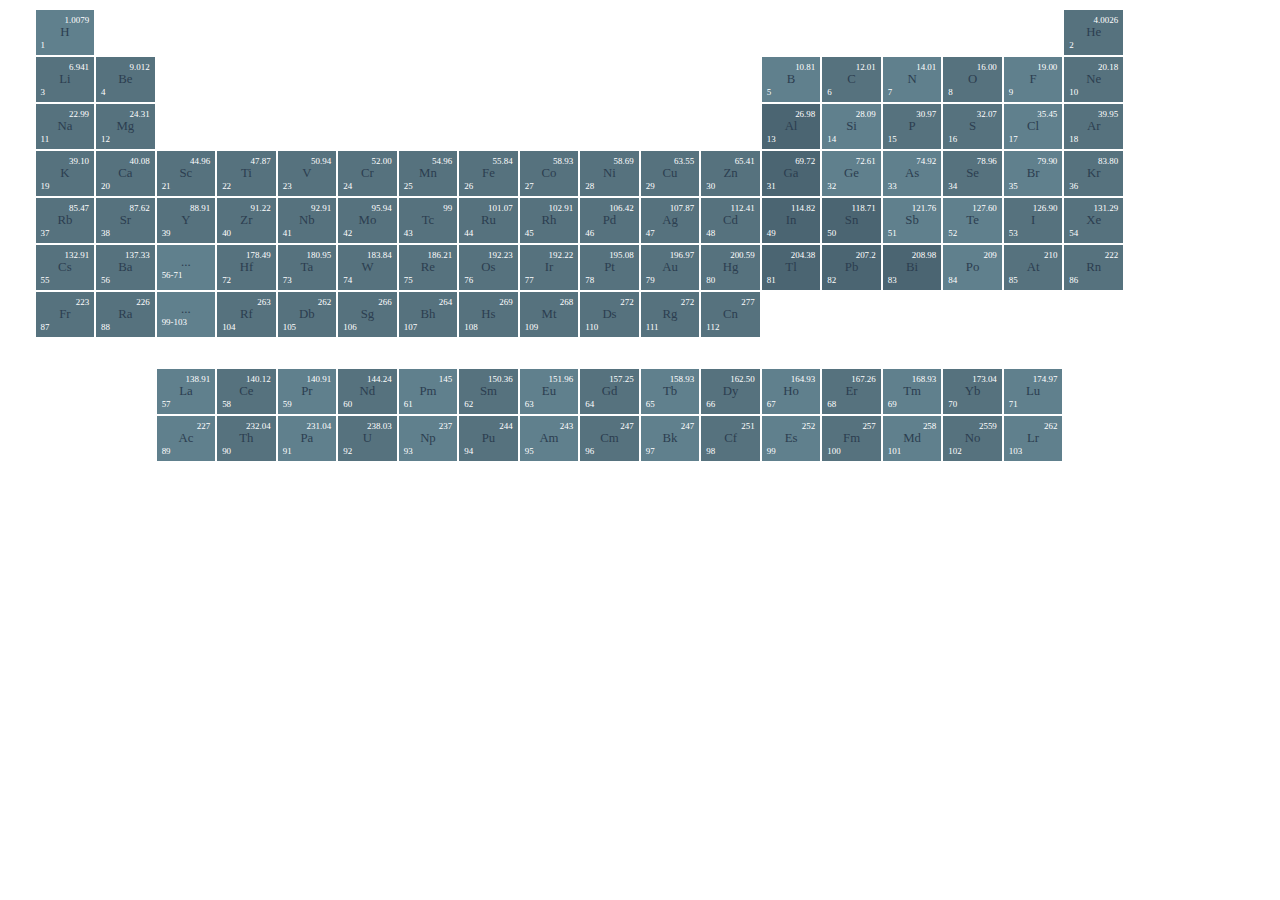
<file: d00/ex01/mendeleiev.html>
<!DOCTYPE html>
<html>
	<head>
		<title>
			Mendeleiev
		</title>
		<meta charset="utf-8" />
		<style type="text/css">
			table
			{
				width: 90%;
				table-layout: fixed;
			}
			td
			{
				padding: 5px;
			}
			.backgr
			{
				height: 100%;
				background-image: url('http://www.wallpaperup.com/uploads/wallpapers/2013/03/24/63326/8cb989a132391a6bfa558502f32f653c.jpg');
				background-size: 100%;
				padding-right: 2%;
				padding-left: 2%;
			}
			.elem_letter
			{
				vertical-align: center;
				text-align: center;
				font-size: 1vw;
				font-family: Impact;
				color: #2C3E50;
			}
			.elenb
			{
				vertical-align: bottom;
				text-align: left;
				font-size: 0.7vw;
				color: white;
			}
			.elemass
			{
				vertical-align: top;
				text-align: right;
				font-size: 0.7vw;
				color: white;
			}
			.metal
			{
				background: #4B6572;
			}
			.nometal
			{
				background: #56727E;
			}
			.nochimic
			{
				background: #60808D;
			}
		</style>
	</head>
	<body class="backgr">
		<table>
			<tr>
				<td class="nochimic">
					<div class="elemass">1.0079</div>
					<div class="elem_letter">H</div>
					<div class="elenb">1</div></td>
					<td>&nbsp</td><td>&nbsp</td><td>&nbsp</td><td>&nbsp</td><td>&nbsp</td><td>&nbsp</td><td>&nbsp</td><td>&nbsp</td><td>&nbsp</td><td>&nbsp</td><td>&nbsp</td><td>&nbsp</td><td>&nbsp</td><td>&nbsp</td><td>&nbsp</td><td>&nbsp</td>
					<td class="nometal">
					<div class="elemass">4.0026</div>
					<div class="elem_letter">He</div>
					<div class="elenb">2</div></td>
			</tr>
			<tr>
				<td class="nometal">
					<div class="elemass">6.941</div>
					<div class="elem_letter">Li</div>
					<div class="elenb">3</div></td>				
					<td class="nometal">
					<div class="elemass">9.012</div>
					<div class="elem_letter">Be</div>
					<div class="elenb">4</div></td>	
					<td>&nbsp</td><td>&nbsp</td><td>&nbsp</td><td>&nbsp</td><td>&nbsp</td><td>&nbsp</td><td>&nbsp</td><td>&nbsp</td><td>&nbsp</td><td>&nbsp</td>		
					<td class="nochimic">
					<div class="elemass">10.81</div>
					<div class="elem_letter">B</div>
					<div class="elenb">5</div></td>				
					<td class="nometal">
					<div class="elemass">12.01</div>
					<div class="elem_letter">C</div>
					<div class="elenb">6</div></td>				
					<td class="nochimic">
					<div class="elemass">14.01</div>
					<div class="elem_letter">N</div>
					<div class="elenb">7</div></td>				
					<td class="nometal">
					<div class="elemass">16.00</div>
					<div class="elem_letter">O</div>
					<div class="elenb">8</div></td>				
					<td class="nochimic">
					<div class="elemass">19.00</div>
					<div class="elem_letter">F</div>
					<div class="elenb">9</div></td>				
					<td class="nometal">
					<div class="elemass">20.18</div>
					<div class="elem_letter">Ne</div>
					<div class="elenb">10</div></td>
			</tr>
			<tr>
				<td class="nometal">
					<div class="elemass">22.99</div>
					<div class="elem_letter">Na</div>
					<div class="elenb">11</div></td>
				<td class="nometal">
					<div class="elemass">24.31</div>
					<div class="elem_letter">Mg</div>
					<div class="elenb">12</div></td>
				<td>&nbsp</td><td>&nbsp</td><td>&nbsp</td><td>&nbsp</td><td>&nbsp</td><td>&nbsp</td><td>&nbsp</td><td>&nbsp</td><td>&nbsp</td><td>&nbsp</td>
				<td class="metal">
					<div class="elemass">26.98</div>
					<div class="elem_letter">Al</div>
					<div class="elenb">13</div></td>
				<td class="nochimic">
					<div class="elemass">28.09</div>
					<div class="elem_letter">Si</div>
					<div class="elenb">14</div></td>
				<td class="nometal">
					<div class="elemass">30.97</div>
					<div class="elem_letter">P</div>
					<div class="elenb">15</div></td>
				<td class="nometal">
					<div class="elemass">32.07</div>
					<div class="elem_letter">S</div>
					<div class="elenb">16</div></td>
				<td class="nochimic">
					<div class="elemass">35.45</div>
					<div class="elem_letter">Cl</div>
					<div class="elenb">17</div></td>
				<td class="nometal">
					<div class="elemass">39.95</div>
					<div class="elem_letter">Ar</div>
					<div class="elenb">18</div></td>
			</tr>
			<tr>
				<td class="nometal">
					<div class="elemass">39.10</div>
					<div class="elem_letter">K</div>
					<div class="elenb">19</div></td>
				<td class="nometal">
					<div class="elemass">40.08</div>
					<div class="elem_letter">Ca</div>
					<div class="elenb">20</div></td>
				<td class="nometal">
					<div class="elemass">44.96</div>
					<div class="elem_letter">Sc</div>
					<div class="elenb">21</div></td>
				<td class="nometal">
					<div class="elemass">47.87</div>
					<div class="elem_letter">Ti</div>
					<div class="elenb">22</div></td>
				<td class="nometal">
					<div class="elemass">50.94</div>
					<div class="elem_letter">V</div>
					<div class="elenb">23</div></td>
				<td class="nometal">
					<div class="elemass">52.00</div>
					<div class="elem_letter">Cr</div>
					<div class="elenb">24</div></td>
				<td class="nometal">
					<div class="elemass">54.96</div>
					<div class="elem_letter">Mn</div>
					<div class="elenb">25</div></td>
				<td class="nometal">
					<div class="elemass">55.84</div>
					<div class="elem_letter">Fe</div>
					<div class="elenb">26</div></td>
				<td class="nometal">
					<div class="elemass">58.93</div>
					<div class="elem_letter">Co</div>
					<div class="elenb">27</div></td>
				<td class="nometal">
					<div class="elemass">58.69</div>
					<div class="elem_letter">Ni</div>
					<div class="elenb">28</div></td>
				<td class="nometal">
					<div class="elemass">63.55</div>
					<div class="elem_letter">Cu</div>
					<div class="elenb">29</div></td>
				<td class="nometal">
					<div class="elemass">65.41</div>
					<div class="elem_letter">Zn</div>
					<div class="elenb">30</div></td>
				<td class="metal">
					<div class="elemass">69.72</div>
					<div class="elem_letter">Ga</div>
					<div class="elenb">31</div></td>
				<td class="nochimic">
					<div class="elemass">72.61</div>
					<div class="elem_letter">Ge</div>
					<div class="elenb">32</div></td>
				<td class="nochimic">
					<div class="elemass">74.92</div>
					<div class="elem_letter">As</div>
					<div class="elenb">33</div></td>
				<td class="nometal">
					<div class="elemass">78.96</div>
					<div class="elem_letter">Se</div>
					<div class="elenb">34</div></td>
				<td class="nochimic">
					<div class="elemass">79.90</div>
					<div class="elem_letter">Br</div>
					<div class="elenb">35</div></td>
				<td class="nometal">
					<div class="elemass">83.80</div>
					<div class="elem_letter">Kr</div>
					<div class="elenb">36</div></td>
			</tr>
			<tr>
				<td class="nometal">
					<div class="elemass">85.47</div>
					<div class="elem_letter">Rb</div>
					<div class="elenb">37</div></td>
				<td class="nometal">
					<div class="elemass">87.62</div>
					<div class="elem_letter">Sr</div>
					<div class="elenb">38</div></td>
				<td class="nometal">
					<div class="elemass">88.91</div>
					<div class="elem_letter">Y</div>
					<div class="elenb">39</div></td>
				<td class="nometal">
					<div class="elemass">91.22</div>
					<div class="elem_letter">Zr</div>
					<div class="elenb">40</div></td>
				<td class="nometal">
					<div class="elemass">92.91</div>
					<div class="elem_letter">Nb</div>
					<div class="elenb">41</div></td>
				<td class="nometal">
					<div class="elemass">95.94</div>
					<div class="elem_letter">Mo</div>
					<div class="elenb">42</div></td>
				<td class="nometal">
					<div class="elemass">99</div>
					<div class="elem_letter">Tc</div>
					<div class="elenb">43</div></td>
				<td class="nometal">
					<div class="elemass">101.07</div>
					<div class="elem_letter">Ru</div>
					<div class="elenb">44</div></td>
				<td class="nometal">
					<div class="elemass">102.91</div>
					<div class="elem_letter">Rh</div>
					<div class="elenb">45</div></td>
				<td class="nometal">
					<div class="elemass">106.42</div>
					<div class="elem_letter">Pd</div>
					<div class="elenb">46</div></td>
				<td class="nometal">
					<div class="elemass">107.87</div>
					<div class="elem_letter">Ag</div>
					<div class="elenb">47</div></td>
				<td class="nometal">
					<div class="elemass">112.41</div>
					<div class="elem_letter">Cd</div>
					<div class="elenb">48</div></td>
				<td class="metal">
					<div class="elemass">114.82</div>
					<div class="elem_letter">In</div>
					<div class="elenb">49</div></td>
				<td class="metal">
					<div class="elemass">118.71</div>
					<div class="elem_letter">Sn</div>
					<div class="elenb">50</div></td>
				<td class="nochimic">
					<div class="elemass">121.76</div>
					<div class="elem_letter">Sb</div>
					<div class="elenb">51</div></td>
				<td class="nochimic">
					<div class="elemass">127.60</div>
					<div class="elem_letter">Te</div>
					<div class="elenb">52</div></td>
				<td class="nometal">
					<div class="elemass">126.90</div>
					<div class="elem_letter">I</div>
					<div class="elenb">53</div></td>
				<td class="nometal">
					<div class="elemass">131.29</div>
					<div class="elem_letter">Xe</div>
					<div class="elenb">54</div></td>
			</tr>
			<tr>
				<td class="nometal">
					<div class="elemass">132.91</div>
					<div class="elem_letter">Cs</div>
					<div class="elenb">55</div></td>
				<td class="nometal">
					<div class="elemass">137.33</div>
					<div class="elem_letter">Ba</div>
					<div class="elenb">56</div></td>
				<td class="nochimic">
					<div class="elemass"></div>
					<div class="elem_letter">...</div>
					<div class="elenb">56-71</div></td>
				<td class="nometal">
					<div class="elemass">178.49</div>
					<div class="elem_letter">Hf</div>
					<div class="elenb">72</div></td>
				<td class="nometal">
					<div class="elemass">180.95</div>
					<div class="elem_letter">Ta</div>
					<div class="elenb">73</div></td>
				<td class="nometal">
					<div class="elemass">183.84</div>
					<div class="elem_letter">W</div>
					<div class="elenb">74</div></td>
				<td class="nometal">
					<div class="elemass">186.21</div>
					<div class="elem_letter">Re</div>
					<div class="elenb">75</div></td>
				<td class="nometal">
					<div class="elemass">192.23</div>
					<div class="elem_letter">Os</div>
					<div class="elenb">76</div></td>
				<td class="nometal">
					<div class="elemass">192.22</div>
					<div class="elem_letter">Ir</div>
					<div class="elenb">77</div></td>
				<td class="nometal">
					<div class="elemass">195.08</div>
					<div class="elem_letter">Pt</div>
					<div class="elenb">78</div></td>
				<td class="nometal">
					<div class="elemass">196.97</div>
					<div class="elem_letter">Au</div>
					<div class="elenb">79</div></td>
				<td class="nometal">
					<div class="elemass">200.59</div>
					<div class="elem_letter">Hg</div>
					<div class="elenb">80</div></td>
				<td class="metal">
					<div class="elemass">204.38</div>
					<div class="elem_letter">Tl</div>
					<div class="elenb">81</div></td>
				<td class="metal">
					<div class="elemass">207.2</div>
					<div class="elem_letter">Pb</div>
					<div class="elenb">82</div></td>
				<td class="metal">
					<div class="elemass">208.98</div>
					<div class="elem_letter">Bi</div>
					<div class="elenb">83</div></td>
				<td class="nochimic">
					<div class="elemass">209</div>
					<div class="elem_letter">Po</div>
					<div class="elenb">84</div></td>
				<td class="nometal">
					<div class="elemass">210</div>
					<div class="elem_letter">At</div>
					<div class="elenb">85</div></td>
				<td class="nometal">
					<div class="elemass">222</div>
					<div class="elem_letter">Rn</div>
					<div class="elenb">86</div></td>
			</tr>
			<tr>
				<td class="nometal">
					<div class="elemass">223</div>
					<div class="elem_letter">Fr</div>
					<div class="elenb">87</div></td>
				<td class="nometal">
					<div class="elemass">226</div>
					<div class="elem_letter">Ra</div>
					<div class="elenb">88</div></td>
				<td class="nochimic">
					<div class="elemass"></div>
					<div class="elem_letter">...</div>
					<div class="elenb">99-103</div></td>
				<td class="nometal">
					<div class="elemass">263</div>
					<div class="elem_letter">Rf</div>
					<div class="elenb">104</div></td>
				<td class="nometal">
					<div class="elemass">262</div>
					<div class="elem_letter">Db</div>
					<div class="elenb">105</div></td>
				<td class="nometal">
					<div class="elemass">266</div>
					<div class="elem_letter">Sg</div>
					<div class="elenb">106</div></td>
				<td class="nometal">
					<div class="elemass">264</div>
					<div class="elem_letter">Bh</div>
					<div class="elenb">107</div></td>
				<td class="nometal">
					<div class="elemass">269</div>
					<div class="elem_letter">Hs</div>
					<div class="elenb">108</div></td>
				<td class="nometal">
					<div class="elemass">268</div>
					<div class="elem_letter">Mt</div>
					<div class="elenb">109</div></td>
				<td class="nometal">
					<div class="elemass">272</div>
					<div class="elem_letter">Ds</div>
					<div class="elenb">110</div></td>
				<td class="nometal">
					<div class="elemass">272</div>
					<div class="elem_letter">Rg</div>
					<div class="elenb">111</div></td>
				<td class="nometal">
					<div class="elemass">277</div>
					<div class="elem_letter">Cn</div>
					<div class="elenb">112</div></td>
			</tr>
			<tr><td>&nbsp</td></tr>
			<tr>
				<td>&nbsp</td>
				<td>&nbsp</td>
				<td class="nochimic">
					<div class="elemass">138.91</div>
					<div class="elem_letter">La</div>
					<div class="elenb">57</div></td>				
					<td class="nometal">
					<div class="elemass">140.12</div>
					<div class="elem_letter">Ce</div>
					<div class="elenb">58</div></td>				
					<td class="nochimic">
					<div class="elemass">140.91</div>
					<div class="elem_letter">Pr</div>
					<div class="elenb">59</div></td>				
					<td class="nometal">
					<div class="elemass">144.24</div>
					<div class="elem_letter">Nd</div>
					<div class="elenb">60</div></td>				
					<td class="nochimic">
					<div class="elemass">145</div>
					<div class="elem_letter">Pm</div>
					<div class="elenb">61</div></td>				
					<td class="nometal">
					<div class="elemass">150.36</div>
					<div class="elem_letter">Sm</div>
					<div class="elenb">62</div></td>				
					<td class="nochimic">
					<div class="elemass">151.96</div>
					<div class="elem_letter">Eu</div>
					<div class="elenb">63</div></td>				
					<td class="nometal">
					<div class="elemass">157.25</div>
					<div class="elem_letter">Gd</div>
					<div class="elenb">64</div></td>
					<td class="nochimic">
					<div class="elemass">158.93</div>
					<div class="elem_letter">Tb</div>
					<div class="elenb">65</div></td>				
					<td class="nometal">
					<div class="elemass">162.50</div>
					<div class="elem_letter">Dy</div>
					<div class="elenb">66</div></td>				
					<td class="nochimic">
					<div class="elemass">164.93</div>
					<div class="elem_letter">Ho</div>
					<div class="elenb">67</div></td>				
					<td class="nometal">
					<div class="elemass">167.26</div>
					<div class="elem_letter">Er</div>
					<div class="elenb">68</div></td>				
					<td class="nochimic">
					<div class="elemass">168.93</div>
					<div class="elem_letter">Tm</div>
					<div class="elenb">69</div></td>				
					<td class="nometal">
					<div class="elemass">173.04</div>
					<div class="elem_letter">Yb</div>
					<div class="elenb">70</div></td>				
					<td class="nochimic">
					<div class="elemass">174.97</div>
					<div class="elem_letter">Lu</div>
					<div class="elenb">71</div></td>				
			</tr>
			<tr>
				<td>&nbsp</td>
				<td>&nbsp</td>
				<td class="nochimic">
					<div class="elemass">227</div>
					<div class="elem_letter">Ac</div>
					<div class="elenb">89</div></td>				
					<td class="nometal">
					<div class="elemass">232.04</div>
					<div class="elem_letter">Th</div>
					<div class="elenb">90</div></td>				
					<td class="nochimic">
					<div class="elemass">231.04</div>
					<div class="elem_letter">Pa</div>
					<div class="elenb">91</div></td>				
					<td class="nometal">
					<div class="elemass">238.03</div>
					<div class="elem_letter">U</div>
					<div class="elenb">92</div></td>				
					<td class="nochimic">
					<div class="elemass">237</div>
					<div class="elem_letter">Np</div>
					<div class="elenb">93</div></td>				
					<td class="nometal">
					<div class="elemass">244</div>
					<div class="elem_letter">Pu</div>
					<div class="elenb">94</div></td>				
					<td class="nochimic">
					<div class="elemass">243</div>
					<div class="elem_letter">Am</div>
					<div class="elenb">95</div></td>				
					<td class="nometal">
					<div class="elemass">247</div>
					<div class="elem_letter">Cm</div>
					<div class="elenb">96</div></td>
					<td class="nochimic">
					<div class="elemass">247</div>
					<div class="elem_letter">Bk</div>
					<div class="elenb">97</div></td>				
					<td class="nometal">
					<div class="elemass">251</div>
					<div class="elem_letter">Cf</div>
					<div class="elenb">98</div></td>				
					<td class="nochimic">
					<div class="elemass">252</div>
					<div class="elem_letter">Es</div>
					<div class="elenb">99</div></td>				
					<td class="nometal">
					<div class="elemass">257</div>
					<div class="elem_letter">Fm</div>
					<div class="elenb">100</div></td>				
					<td class="nochimic">
					<div class="elemass">258</div>
					<div class="elem_letter">Md</div>
					<div class="elenb">101</div></td>				
					<td class="nometal">
					<div class="elemass">2559</div>
					<div class="elem_letter">No</div>
					<div class="elenb">102</div></td>				
					<td class="nochimic">
					<div class="elemass">262</div>
					<div class="elem_letter">Lr</div>
					<div class="elenb">103</div></td>				
			</tr>
		</table>
	</body>
</html>
</file>
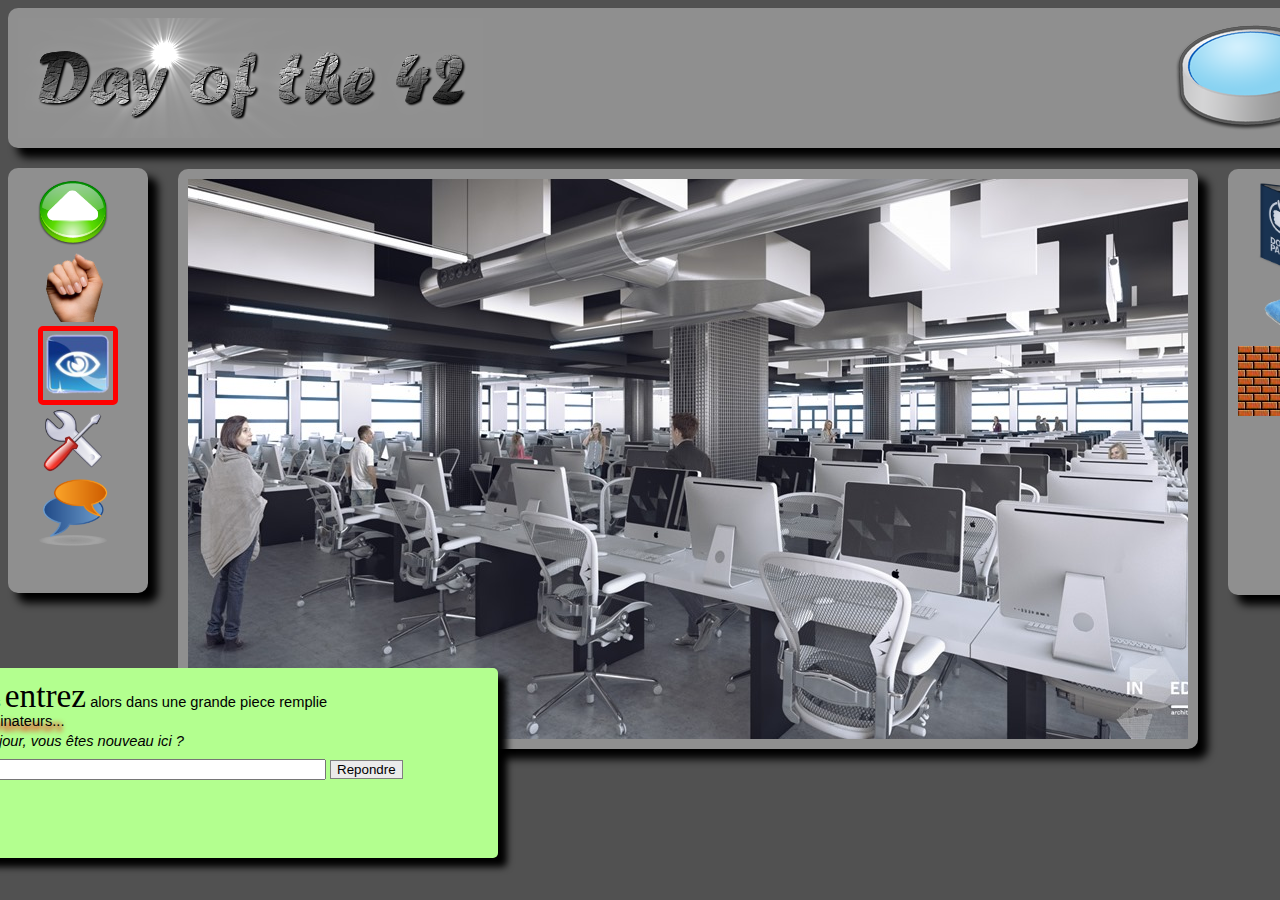
<file: d00/ex02/doft.html>
<!DOCTYPE html>
<html>
	<head>
		<link rel="stylesheet" href="doft.css" />
		<meta charset="utf-8"/>
		<title>Day of the 42</title>
	</head>
	<body class="background">
		<div id="container">
			<div class="header">
				<div style="float: right;">
					<div style="float: left;">
						<div title="loupe"><img src="resources/loupe.png", alt="imageloupe" title="imgheadl"></div>
					</div>
					<div style="float: left;">
						<div style="float: top">
							<a href="http://www.disney.com">
							<img src="resources/reload.png", title="Recommencer au début", style="height: 20px"/></a>
						</div>
						<div style="margin-top: 80px;">
							<a href="http://www.relaischateaux.com">
							<img src="resources/close.gif", title="Déconnecter", style="height: 20px; float: bottom;"></a>
						</div>
					</div>
				</div>
				<div title="dayof42"><img src="resources/day_of_the_42.png", alt="imageDayOf42" title="imgheadl" style="height: 120px;"></div>
			</div>
			<div class="page">
			<div style="postion: absolute; margin-left: -50px">
				<div class="carre">
						<p>Vous <strong>entrez</strong> alors dans une grande piece remplie</p>
						<p><span class="sdw">d'ordinateurs</span>...</p>
						<p style="font-style: italic;">-Bonjour, vous êtes nouveau ici ?</p>
						<div>
							<input name="Reponse" id="Reponse" type="text" style="width: 350px"/>
							<input name="Repondre" type="submit" value="Repondre" class="btn" />
				</div>
				</div>
			</div>
				<div class="leftmenu">
				<div style="padding: 10px 30px">
					<div title="Avancer"><img src="resources/arrow.png" style="width: 70px;" alt="Avancer"></div>
					<div title="Prendre"><img src="resources/main.png" style="width: 70px;" alt="Prendre"></div>
					<div style="border: 5px solid red; border-radius: 5px;" title="Regarder"><img src="resources/oeil.png" style="width: 70px;" alt="Regarder"></div>
					<div title="Utiliser"><img src="resources/outil.png" style="width: 70px;" alt="Utiliser"></div>
					<div title="Parler"><img src="resources/chat-icon.png" style="width: 70px;" alt="Parler"></div>
				</div>
				</div>
				<div class="mainelem">
					<a href="http://www.ikea.com">
					<div style="height: 235px; position: absolute; width: 150px; margin-left: 320px; margin-top: 320px;" title="Chair"></div></a>
					<a href="http://www.apple.com">
					<div style="height: 190px; position: absolute; width: 220px; margin-left: 790px; margin-top: 320px;" title="Mac"></div></a>
					<div class="cluster"></div>
				</div>
				<div class="rightmenu">
				<div style="padding: 10px 10px">
						<div title="Book"><img src="resources/book.png" style="width: 75px; margin: 0px 15px 0px 15px;" alt="Book"></div>
						<div title="Towel"><img src="resources/towel.png" style="width: 75px; margin: 0px 15px 0px 15px;" alt=""></div>
						<div class="brick" title="Wall"></div>
				</div>
				</div>
			</div>
		</div>
	</body>
</html>
</file>
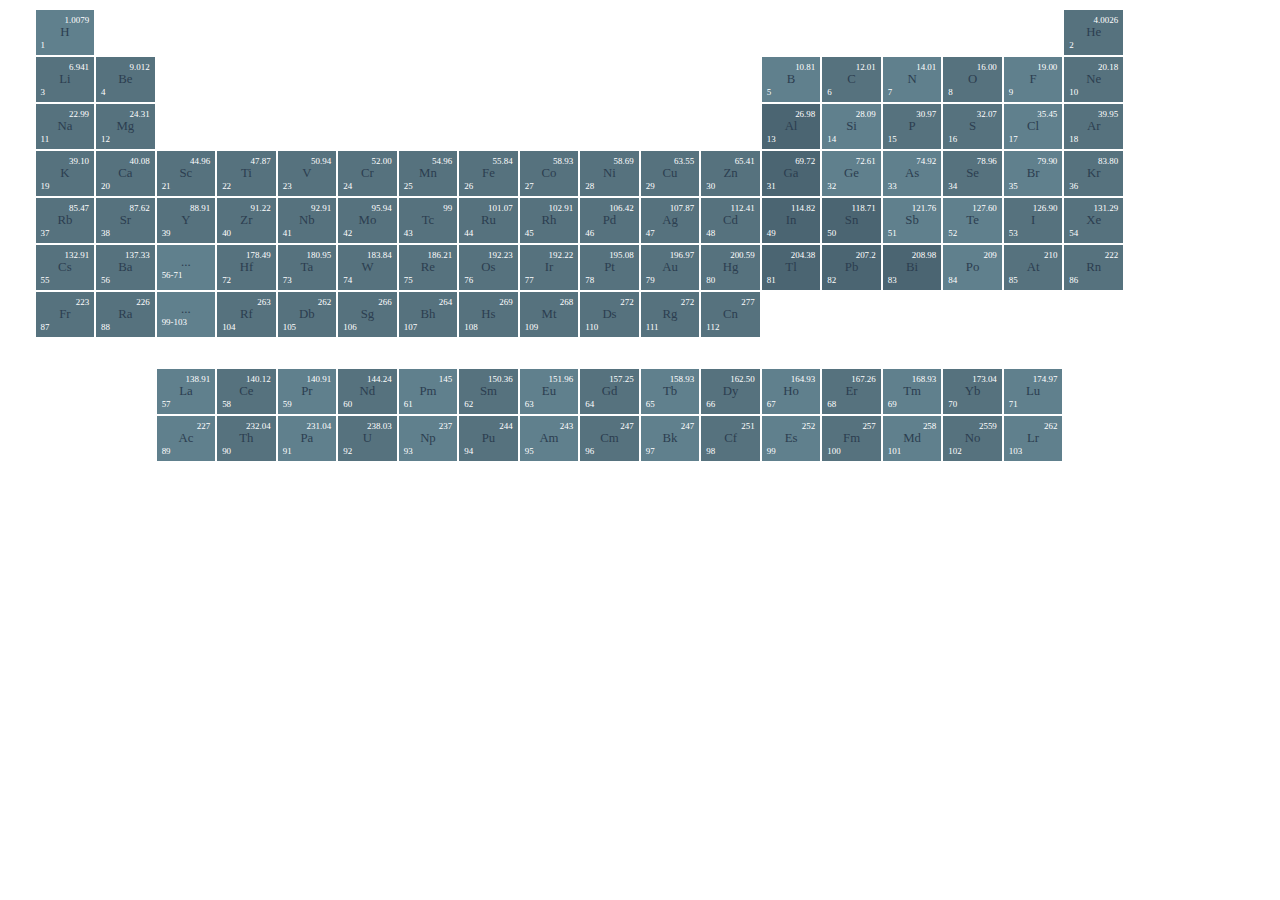
<file: d00/ex03/responsive.html>
<!DOCTYPE html>
<html>
	<head>
		<link rel="stylesheet" href="responsive.css" />
		<title>
			Responsive
		</title>
		<meta charset="utf-8" />
	</head>
	<body class="backgr">
		<table>
			<tr>
				<td class="nochimic">
					<div class="elemass">1.0079</div>
					<div class="elem_letter">H</div>
					<div class="elenb">1</div></td>
					<td>&nbsp</td><td>&nbsp</td><td>&nbsp</td><td>&nbsp</td><td>&nbsp</td><td>&nbsp</td><td>&nbsp</td><td>&nbsp</td><td>&nbsp</td><td>&nbsp</td><td>&nbsp</td><td>&nbsp</td><td>&nbsp</td><td>&nbsp</td><td>&nbsp</td><td>&nbsp</td>
					<td class="nometal">
					<div class="elemass">4.0026</div>
					<div class="elem_letter">He</div>
					<div class="elenb">2</div></td>
			</tr>
			<tr>
				<td class="nometal">
					<div class="elemass">6.941</div>
					<div class="elem_letter">Li</div>
					<div class="elenb">3</div></td>				
					<td class="nometal">
					<div class="elemass">9.012</div>
					<div class="elem_letter">Be</div>
					<div class="elenb">4</div></td>	
					<td>&nbsp</td><td>&nbsp</td><td>&nbsp</td><td>&nbsp</td><td>&nbsp</td><td>&nbsp</td><td>&nbsp</td><td>&nbsp</td><td>&nbsp</td><td>&nbsp</td>		
					<td class="nochimic">
					<div class="elemass">10.81</div>
					<div class="elem_letter">B</div>
					<div class="elenb">5</div></td>				
					<td class="nometal">
					<div class="elemass">12.01</div>
					<div class="elem_letter">C</div>
					<div class="elenb">6</div></td>				
					<td class="nochimic">
					<div class="elemass">14.01</div>
					<div class="elem_letter">N</div>
					<div class="elenb">7</div></td>				
					<td class="nometal">
					<div class="elemass">16.00</div>
					<div class="elem_letter">O</div>
					<div class="elenb">8</div></td>				
					<td class="nochimic">
					<div class="elemass">19.00</div>
					<div class="elem_letter">F</div>
					<div class="elenb">9</div></td>				
					<td class="nometal">
					<div class="elemass">20.18</div>
					<div class="elem_letter">Ne</div>
					<div class="elenb">10</div></td>
			</tr>
			<tr>
				<td class="nometal">
					<div class="elemass">22.99</div>
					<div class="elem_letter">Na</div>
					<div class="elenb">11</div></td>
				<td class="nometal">
					<div class="elemass">24.31</div>
					<div class="elem_letter">Mg</div>
					<div class="elenb">12</div></td>
				<td>&nbsp</td><td>&nbsp</td><td>&nbsp</td><td>&nbsp</td><td>&nbsp</td><td>&nbsp</td><td>&nbsp</td><td>&nbsp</td><td>&nbsp</td><td>&nbsp</td>
				<td class="metal">
					<div class="elemass">26.98</div>
					<div class="elem_letter">Al</div>
					<div class="elenb">13</div></td>
				<td class="nochimic">
					<div class="elemass">28.09</div>
					<div class="elem_letter">Si</div>
					<div class="elenb">14</div></td>
				<td class="nometal">
					<div class="elemass">30.97</div>
					<div class="elem_letter">P</div>
					<div class="elenb">15</div></td>
				<td class="nometal">
					<div class="elemass">32.07</div>
					<div class="elem_letter">S</div>
					<div class="elenb">16</div></td>
				<td class="nochimic">
					<div class="elemass">35.45</div>
					<div class="elem_letter">Cl</div>
					<div class="elenb">17</div></td>
				<td class="nometal">
					<div class="elemass">39.95</div>
					<div class="elem_letter">Ar</div>
					<div class="elenb">18</div></td>
			</tr>
			<tr>
				<td class="nometal">
					<div class="elemass">39.10</div>
					<div class="elem_letter">K</div>
					<div class="elenb">19</div></td>
				<td class="nometal">
					<div class="elemass">40.08</div>
					<div class="elem_letter">Ca</div>
					<div class="elenb">20</div></td>
				<td class="nometal">
					<div class="elemass">44.96</div>
					<div class="elem_letter">Sc</div>
					<div class="elenb">21</div></td>
				<td class="nometal">
					<div class="elemass">47.87</div>
					<div class="elem_letter">Ti</div>
					<div class="elenb">22</div></td>
				<td class="nometal">
					<div class="elemass">50.94</div>
					<div class="elem_letter">V</div>
					<div class="elenb">23</div></td>
				<td class="nometal">
					<div class="elemass">52.00</div>
					<div class="elem_letter">Cr</div>
					<div class="elenb">24</div></td>
				<td class="nometal">
					<div class="elemass">54.96</div>
					<div class="elem_letter">Mn</div>
					<div class="elenb">25</div></td>
				<td class="nometal">
					<div class="elemass">55.84</div>
					<div class="elem_letter">Fe</div>
					<div class="elenb">26</div></td>
				<td class="nometal">
					<div class="elemass">58.93</div>
					<div class="elem_letter">Co</div>
					<div class="elenb">27</div></td>
				<td class="nometal">
					<div class="elemass">58.69</div>
					<div class="elem_letter">Ni</div>
					<div class="elenb">28</div></td>
				<td class="nometal">
					<div class="elemass">63.55</div>
					<div class="elem_letter">Cu</div>
					<div class="elenb">29</div></td>
				<td class="nometal">
					<div class="elemass">65.41</div>
					<div class="elem_letter">Zn</div>
					<div class="elenb">30</div></td>
				<td class="metal">
					<div class="elemass">69.72</div>
					<div class="elem_letter">Ga</div>
					<div class="elenb">31</div></td>
				<td class="nochimic">
					<div class="elemass">72.61</div>
					<div class="elem_letter">Ge</div>
					<div class="elenb">32</div></td>
				<td class="nochimic">
					<div class="elemass">74.92</div>
					<div class="elem_letter">As</div>
					<div class="elenb">33</div></td>
				<td class="nometal">
					<div class="elemass">78.96</div>
					<div class="elem_letter">Se</div>
					<div class="elenb">34</div></td>
				<td class="nochimic">
					<div class="elemass">79.90</div>
					<div class="elem_letter">Br</div>
					<div class="elenb">35</div></td>
				<td class="nometal">
					<div class="elemass">83.80</div>
					<div class="elem_letter">Kr</div>
					<div class="elenb">36</div></td>
			</tr>
			<tr>
				<td class="nometal">
					<div class="elemass">85.47</div>
					<div class="elem_letter">Rb</div>
					<div class="elenb">37</div></td>
				<td class="nometal">
					<div class="elemass">87.62</div>
					<div class="elem_letter">Sr</div>
					<div class="elenb">38</div></td>
				<td class="nometal">
					<div class="elemass">88.91</div>
					<div class="elem_letter">Y</div>
					<div class="elenb">39</div></td>
				<td class="nometal">
					<div class="elemass">91.22</div>
					<div class="elem_letter">Zr</div>
					<div class="elenb">40</div></td>
				<td class="nometal">
					<div class="elemass">92.91</div>
					<div class="elem_letter">Nb</div>
					<div class="elenb">41</div></td>
				<td class="nometal">
					<div class="elemass">95.94</div>
					<div class="elem_letter">Mo</div>
					<div class="elenb">42</div></td>
				<td class="nometal">
					<div class="elemass">99</div>
					<div class="elem_letter">Tc</div>
					<div class="elenb">43</div></td>
				<td class="nometal">
					<div class="elemass">101.07</div>
					<div class="elem_letter">Ru</div>
					<div class="elenb">44</div></td>
				<td class="nometal">
					<div class="elemass">102.91</div>
					<div class="elem_letter">Rh</div>
					<div class="elenb">45</div></td>
				<td class="nometal">
					<div class="elemass">106.42</div>
					<div class="elem_letter">Pd</div>
					<div class="elenb">46</div></td>
				<td class="nometal">
					<div class="elemass">107.87</div>
					<div class="elem_letter">Ag</div>
					<div class="elenb">47</div></td>
				<td class="nometal">
					<div class="elemass">112.41</div>
					<div class="elem_letter">Cd</div>
					<div class="elenb">48</div></td>
				<td class="metal">
					<div class="elemass">114.82</div>
					<div class="elem_letter">In</div>
					<div class="elenb">49</div></td>
				<td class="metal">
					<div class="elemass">118.71</div>
					<div class="elem_letter">Sn</div>
					<div class="elenb">50</div></td>
				<td class="nochimic">
					<div class="elemass">121.76</div>
					<div class="elem_letter">Sb</div>
					<div class="elenb">51</div></td>
				<td class="nochimic">
					<div class="elemass">127.60</div>
					<div class="elem_letter">Te</div>
					<div class="elenb">52</div></td>
				<td class="nometal">
					<div class="elemass">126.90</div>
					<div class="elem_letter">I</div>
					<div class="elenb">53</div></td>
				<td class="nometal">
					<div class="elemass">131.29</div>
					<div class="elem_letter">Xe</div>
					<div class="elenb">54</div></td>
			</tr>
			<tr>
				<td class="nometal">
					<div class="elemass">132.91</div>
					<div class="elem_letter">Cs</div>
					<div class="elenb">55</div></td>
				<td class="nometal">
					<div class="elemass">137.33</div>
					<div class="elem_letter">Ba</div>
					<div class="elenb">56</div></td>
				<td class="nochimic">
					<div class="elemass"></div>
					<div class="elem_letter">...</div>
					<div class="elenb">56-71</div></td>
				<td class="nometal">
					<div class="elemass">178.49</div>
					<div class="elem_letter">Hf</div>
					<div class="elenb">72</div></td>
				<td class="nometal">
					<div class="elemass">180.95</div>
					<div class="elem_letter">Ta</div>
					<div class="elenb">73</div></td>
				<td class="nometal">
					<div class="elemass">183.84</div>
					<div class="elem_letter">W</div>
					<div class="elenb">74</div></td>
				<td class="nometal">
					<div class="elemass">186.21</div>
					<div class="elem_letter">Re</div>
					<div class="elenb">75</div></td>
				<td class="nometal">
					<div class="elemass">192.23</div>
					<div class="elem_letter">Os</div>
					<div class="elenb">76</div></td>
				<td class="nometal">
					<div class="elemass">192.22</div>
					<div class="elem_letter">Ir</div>
					<div class="elenb">77</div></td>
				<td class="nometal">
					<div class="elemass">195.08</div>
					<div class="elem_letter">Pt</div>
					<div class="elenb">78</div></td>
				<td class="nometal">
					<div class="elemass">196.97</div>
					<div class="elem_letter">Au</div>
					<div class="elenb">79</div></td>
				<td class="nometal">
					<div class="elemass">200.59</div>
					<div class="elem_letter">Hg</div>
					<div class="elenb">80</div></td>
				<td class="metal">
					<div class="elemass">204.38</div>
					<div class="elem_letter">Tl</div>
					<div class="elenb">81</div></td>
				<td class="metal">
					<div class="elemass">207.2</div>
					<div class="elem_letter">Pb</div>
					<div class="elenb">82</div></td>
				<td class="metal">
					<div class="elemass">208.98</div>
					<div class="elem_letter">Bi</div>
					<div class="elenb">83</div></td>
				<td class="nochimic">
					<div class="elemass">209</div>
					<div class="elem_letter">Po</div>
					<div class="elenb">84</div></td>
				<td class="nometal">
					<div class="elemass">210</div>
					<div class="elem_letter">At</div>
					<div class="elenb">85</div></td>
				<td class="nometal">
					<div class="elemass">222</div>
					<div class="elem_letter">Rn</div>
					<div class="elenb">86</div></td>
			</tr>
			<tr>
				<td class="nometal">
					<div class="elemass">223</div>
					<div class="elem_letter">Fr</div>
					<div class="elenb">87</div></td>
				<td class="nometal">
					<div class="elemass">226</div>
					<div class="elem_letter">Ra</div>
					<div class="elenb">88</div></td>
				<td class="nochimic">
					<div class="elemass"></div>
					<div class="elem_letter">...</div>
					<div class="elenb">99-103</div></td>
				<td class="nometal">
					<div class="elemass">263</div>
					<div class="elem_letter">Rf</div>
					<div class="elenb">104</div></td>
				<td class="nometal">
					<div class="elemass">262</div>
					<div class="elem_letter">Db</div>
					<div class="elenb">105</div></td>
				<td class="nometal">
					<div class="elemass">266</div>
					<div class="elem_letter">Sg</div>
					<div class="elenb">106</div></td>
				<td class="nometal">
					<div class="elemass">264</div>
					<div class="elem_letter">Bh</div>
					<div class="elenb">107</div></td>
				<td class="nometal">
					<div class="elemass">269</div>
					<div class="elem_letter">Hs</div>
					<div class="elenb">108</div></td>
				<td class="nometal">
					<div class="elemass">268</div>
					<div class="elem_letter">Mt</div>
					<div class="elenb">109</div></td>
				<td class="nometal">
					<div class="elemass">272</div>
					<div class="elem_letter">Ds</div>
					<div class="elenb">110</div></td>
				<td class="nometal">
					<div class="elemass">272</div>
					<div class="elem_letter">Rg</div>
					<div class="elenb">111</div></td>
				<td class="nometal">
					<div class="elemass">277</div>
					<div class="elem_letter">Cn</div>
					<div class="elenb">112</div></td>
			</tr>
			<tr><td>&nbsp</td></tr>
			<tr>
				<td>&nbsp</td>
				<td>&nbsp</td>
				<td class="nochimic">
					<div class="elemass">138.91</div>
					<div class="elem_letter">La</div>
					<div class="elenb">57</div></td>				
					<td class="nometal">
					<div class="elemass">140.12</div>
					<div class="elem_letter">Ce</div>
					<div class="elenb">58</div></td>				
					<td class="nochimic">
					<div class="elemass">140.91</div>
					<div class="elem_letter">Pr</div>
					<div class="elenb">59</div></td>				
					<td class="nometal">
					<div class="elemass">144.24</div>
					<div class="elem_letter">Nd</div>
					<div class="elenb">60</div></td>				
					<td class="nochimic">
					<div class="elemass">145</div>
					<div class="elem_letter">Pm</div>
					<div class="elenb">61</div></td>				
					<td class="nometal">
					<div class="elemass">150.36</div>
					<div class="elem_letter">Sm</div>
					<div class="elenb">62</div></td>				
					<td class="nochimic">
					<div class="elemass">151.96</div>
					<div class="elem_letter">Eu</div>
					<div class="elenb">63</div></td>				
					<td class="nometal">
					<div class="elemass">157.25</div>
					<div class="elem_letter">Gd</div>
					<div class="elenb">64</div></td>
					<td class="nochimic">
					<div class="elemass">158.93</div>
					<div class="elem_letter">Tb</div>
					<div class="elenb">65</div></td>				
					<td class="nometal">
					<div class="elemass">162.50</div>
					<div class="elem_letter">Dy</div>
					<div class="elenb">66</div></td>				
					<td class="nochimic">
					<div class="elemass">164.93</div>
					<div class="elem_letter">Ho</div>
					<div class="elenb">67</div></td>				
					<td class="nometal">
					<div class="elemass">167.26</div>
					<div class="elem_letter">Er</div>
					<div class="elenb">68</div></td>				
					<td class="nochimic">
					<div class="elemass">168.93</div>
					<div class="elem_letter">Tm</div>
					<div class="elenb">69</div></td>				
					<td class="nometal">
					<div class="elemass">173.04</div>
					<div class="elem_letter">Yb</div>
					<div class="elenb">70</div></td>				
					<td class="nochimic">
					<div class="elemass">174.97</div>
					<div class="elem_letter">Lu</div>
					<div class="elenb">71</div></td>				
			</tr>
			<tr>
				<td>&nbsp</td>
				<td>&nbsp</td>
				<td class="nochimic">
					<div class="elemass">227</div>
					<div class="elem_letter">Ac</div>
					<div class="elenb">89</div></td>				
					<td class="nometal">
					<div class="elemass">232.04</div>
					<div class="elem_letter">Th</div>
					<div class="elenb">90</div></td>				
					<td class="nochimic">
					<div class="elemass">231.04</div>
					<div class="elem_letter">Pa</div>
					<div class="elenb">91</div></td>				
					<td class="nometal">
					<div class="elemass">238.03</div>
					<div class="elem_letter">U</div>
					<div class="elenb">92</div></td>				
					<td class="nochimic">
					<div class="elemass">237</div>
					<div class="elem_letter">Np</div>
					<div class="elenb">93</div></td>				
					<td class="nometal">
					<div class="elemass">244</div>
					<div class="elem_letter">Pu</div>
					<div class="elenb">94</div></td>				
					<td class="nochimic">
					<div class="elemass">243</div>
					<div class="elem_letter">Am</div>
					<div class="elenb">95</div></td>				
					<td class="nometal">
					<div class="elemass">247</div>
					<div class="elem_letter">Cm</div>
					<div class="elenb">96</div></td>
					<td class="nochimic">
					<div class="elemass">247</div>
					<div class="elem_letter">Bk</div>
					<div class="elenb">97</div></td>				
					<td class="nometal">
					<div class="elemass">251</div>
					<div class="elem_letter">Cf</div>
					<div class="elenb">98</div></td>				
					<td class="nochimic">
					<div class="elemass">252</div>
					<div class="elem_letter">Es</div>
					<div class="elenb">99</div></td>				
					<td class="nometal">
					<div class="elemass">257</div>
					<div class="elem_letter">Fm</div>
					<div class="elenb">100</div></td>				
					<td class="nochimic">
					<div class="elemass">258</div>
					<div class="elem_letter">Md</div>
					<div class="elenb">101</div></td>				
					<td class="nometal">
					<div class="elemass">2559</div>
					<div class="elem_letter">No</div>
					<div class="elenb">102</div></td>				
					<td class="nochimic">
					<div class="elemass">262</div>
					<div class="elem_letter">Lr</div>
					<div class="elenb">103</div></td>				
			</tr>
		</table>
	</body>
</html>
</file>
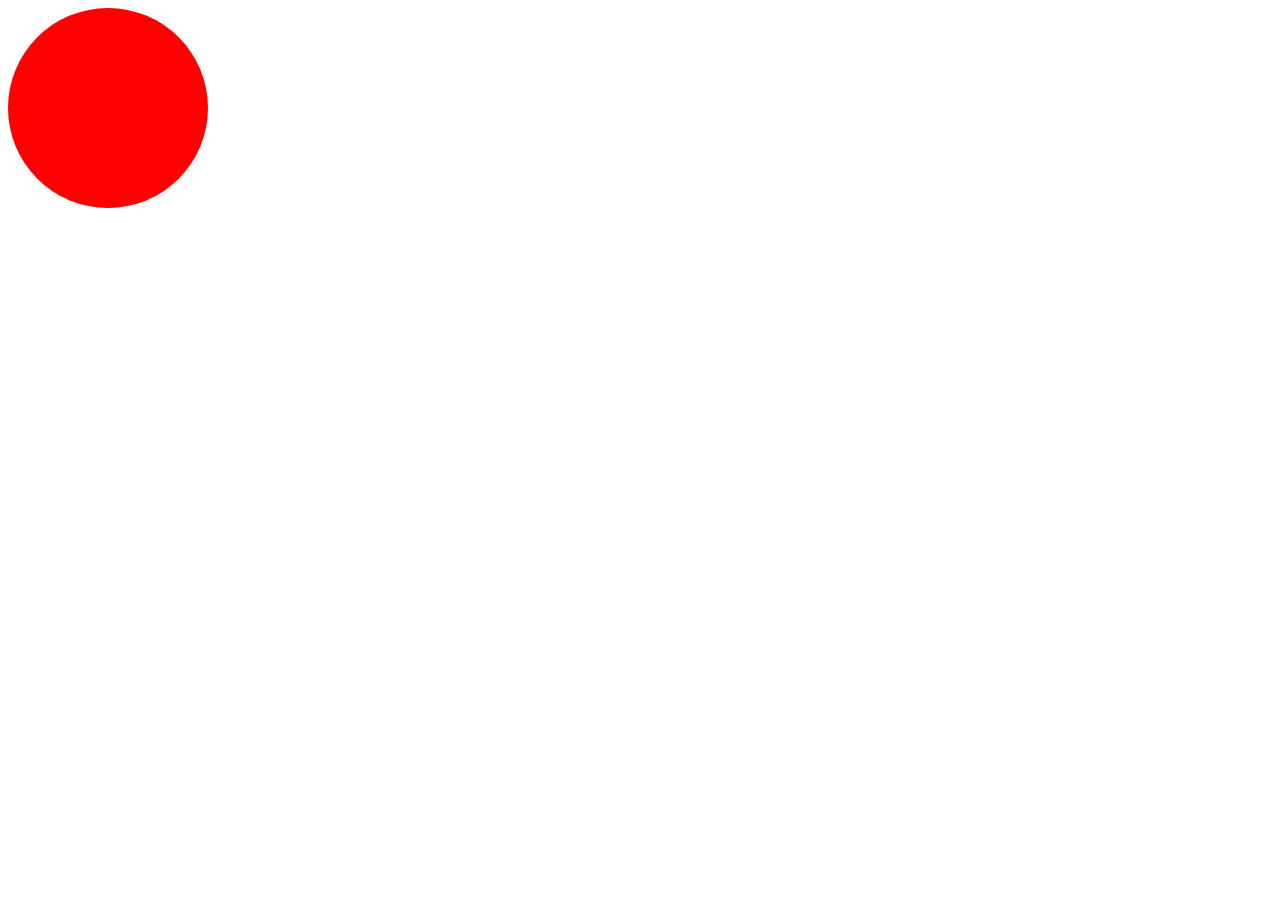
<file: d09/ex00/balloon.html>
<html>
	<head>
		<meta charset="utf-8"/>
		<style type="text/css">
		#balloon{
			width: 200px;
			height: 200px;
			border-radius: 50%;
		}
		.red{background-color: red;}
		.green{background-color: green;}
		.blue{background-color: blue;}
		</style>
	</head>
	<body>
		<div id='balloon' class="red" onclick="add_size()" onmouseout="mouse_out()"></div>
		<script type="text/javascript">
		function add_size()
		{
			var ball = document.getElementById("balloon");
			var w = ball.offsetWidth;
			if (w + 10 <= 420)
				w += 10;
			else
				w = 200;
			ball.style.width = w;
			ball.style.height = w;
			if (ball.className == "red")
				ball.className = 'green';
			else if (ball.className == "green")
				ball.className = 'blue';
			else if (ball.className == 'blue')
				ball.className = 'red';
		}
		function mouse_out()
		{
			var ball = document.getElementById("balloon");
			var color = ball.className;
			var w = ball.offsetWidth;
			if (w >= 205)
				w -= 5;
			ball.style.width = w;
			ball.style.height = w;
			if (ball.className == 'blue')
				ball.className = 'green';
			else if (ball.className == "green")
				ball.className = 'red';
			else if (ball.className = 'red')
				ball.className = 'blue';
		}
		</script>
	</body>
</html>
</file>
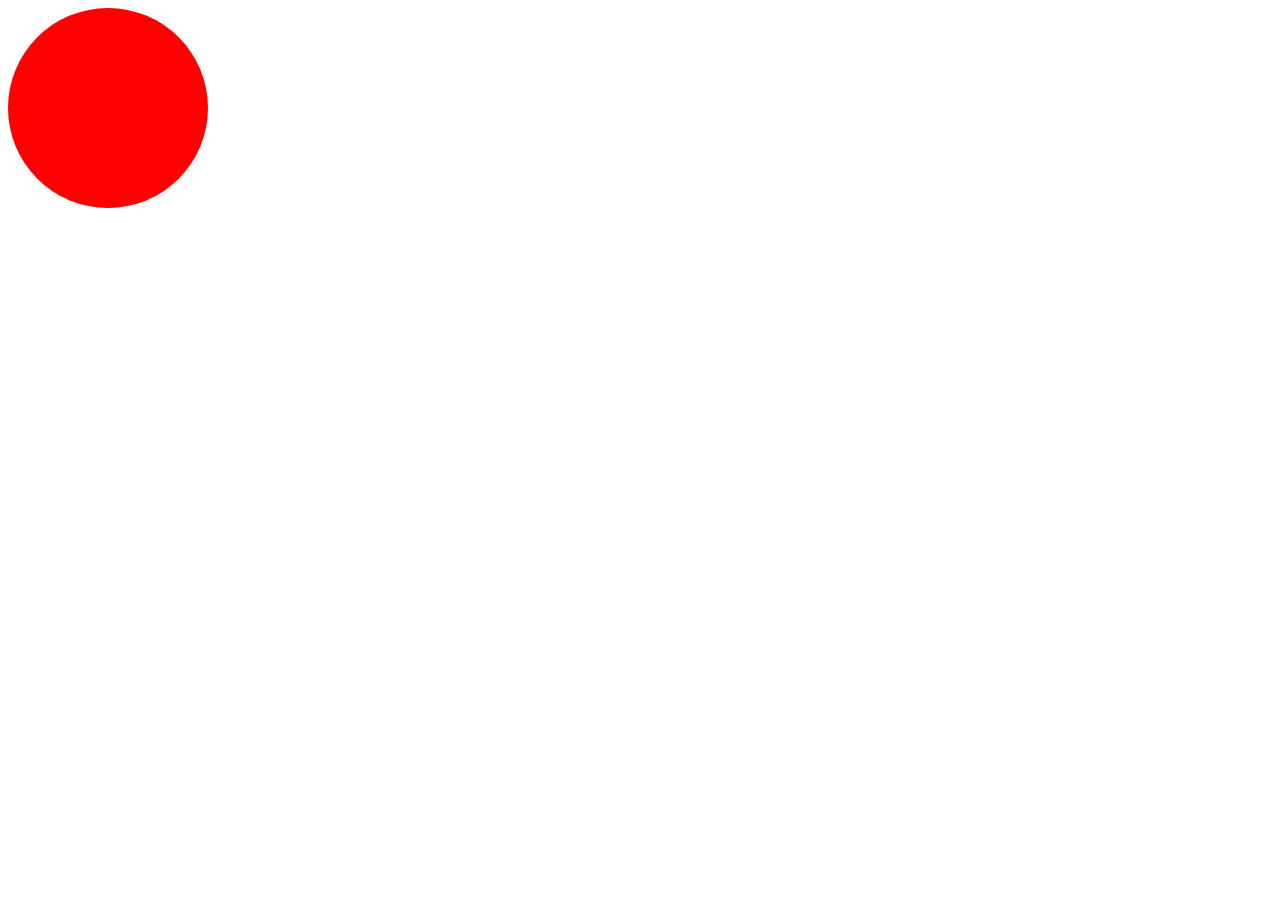
<file: d09/ex00bis/balloon.html>
<html>
	<head>
	<script src="http://code.jquery.com/jquery-2.1.3.min.js"></script>
		<meta charset="utf-8"/>
		<style type="text/css">
		#balloon{
			width: 200px;
			height: 200px;
			border-radius: 50%;
		}
		.red{background-color: red;}
		.green{background-color: green;}
		.blue{background-color: blue;}
		</style>
	</head>
	<body>
		<div id='balloon' class="red"></div>
		<script type="text/javascript">
		$("#balloon").on("click", add_size);
		$("#balloon").on("mouseout", mouse_out);
		function add_size()
		{
			ball = $(this);
			w = $(this).width();
			if (w + 10 <= 420)
				w += 10;
			else
				w = 200;
			ball.width(w);
			ball.height(w);
			if (ball.hasClass("red"))
				ball.attr('class', 'green');
			else if (ball.hasClass("green"))
				ball.attr('class', 'blue');
			else if (ball.hasClass("blue"))
				ball.attr('class', 'red');
		}
		function mouse_out()
		{
			ball = $(this);
			w = $(this).width();
			if (w >= 205)
				w -= 5;
			ball.width(w);
			ball.height(w);
			if (ball.hasClass("blue"))
				ball.attr('class', 'green');
			else if (ball.hasClass("green"))
				ball.attr('class', 'red');
			else if (ball.hasClass("red"))
				ball.attr('class', 'blue');
		}
		</script>
	</body>
</html>
</file>
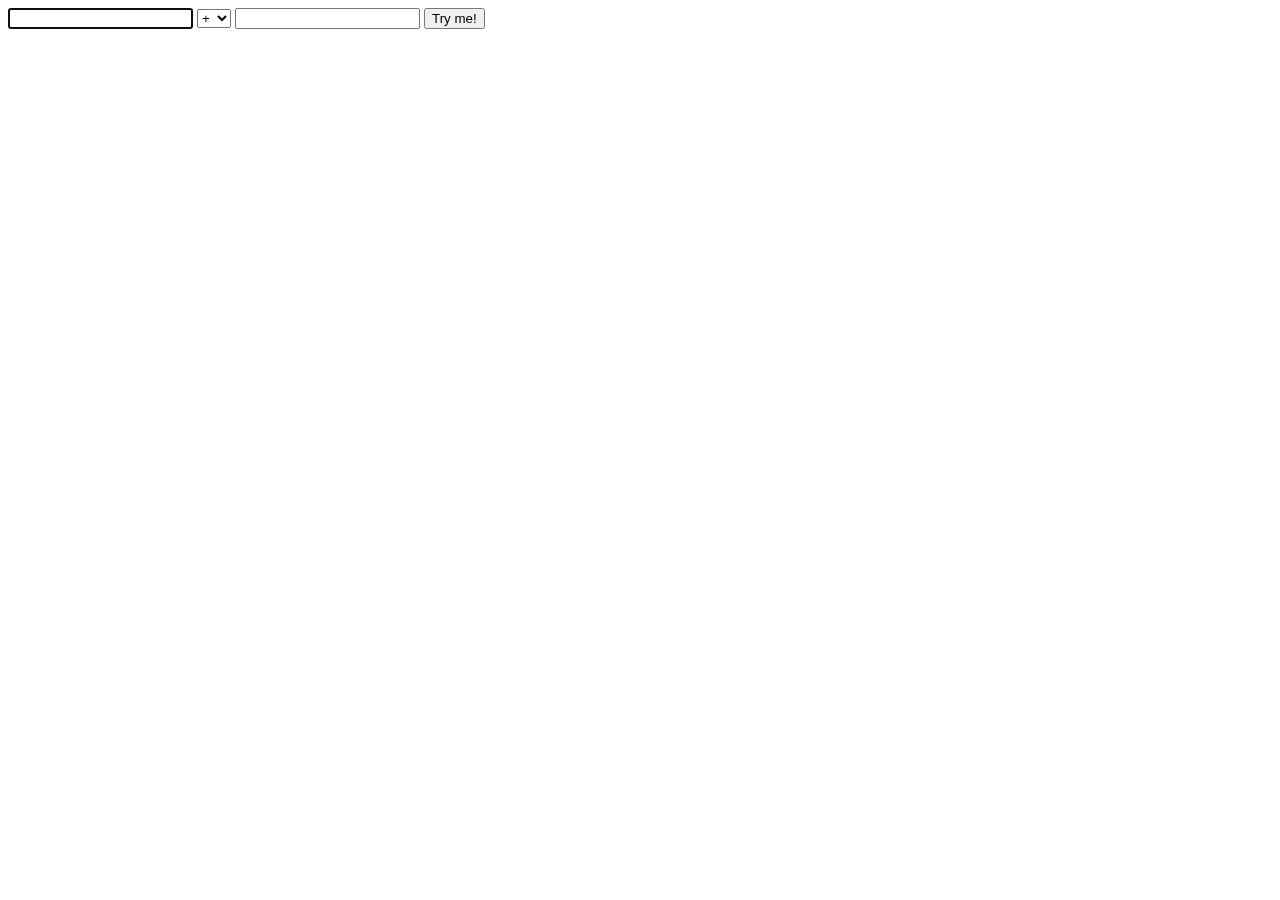
<file: d09/ex01/calc.html>
<html>
	<head>
		<meta charset="utf-8">
	</head>
	<body>
	<form name='calc'>
	<input type="text" name="left" id="left" autofocus>
		<select id="operator">
			<option>+</option>
			<option>-</option>
			<option>*</option>
			<option>/</option>
			<option>%</option>
		</select>
	<input type="text" name="right" id="right">
	<input type="submit" value="Try me!">
	</form>
	</body>
	<script type="text/javascript">
	setInterval(function(){
		print_alert("Please, use me...");
	}, 30000);
	function print_alert(value)
	{
		alert(value);
		console.log(value);
	}
	function is_valid_number(value) 
	{
    	if ((parseFloat(value) == parseInt(value)) && !isNaN(value) && value >= 0)
        	return true;
        else
    		return false;
	}
	document.calc.onsubmit=
	function calc(){
		var l = document.getElementById("left").value;
		var r = document.getElementById("right").value;
		var op = document.getElementById("operator").value;
		var result = 0;
		if (!is_valid_number(l) || !is_valid_number(r))
				print_alert("Error :(");
		else if ((op == '/' || op == '%') && (parseInt(l) == 0 || parseInt(r) == 0))
				print_alert("It's over 9000!");
		else
		{
			l = parseInt(l);
			r = parseInt(r);
			switch (op){
				case "-": result = (l - r); break;
				case "+": result = (l + r); break;
				case "*": result = (l * r); break;
				case "/": result = (l / r); break;
				case "%": result = (l % r); break;
				default: print_alert("Error :("); break;
			}
			print_alert(result);
		}
	}
	</script>
</html>
</file>
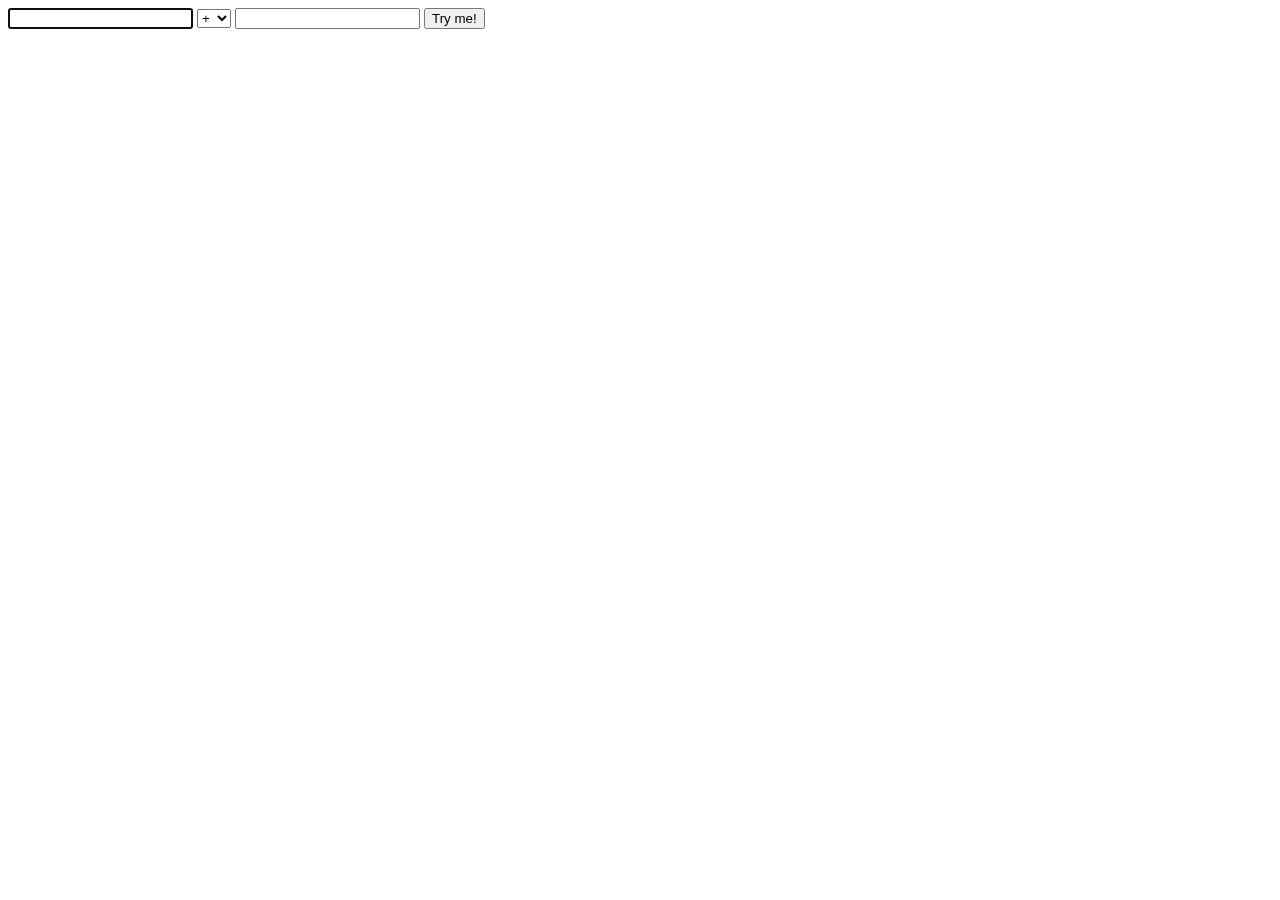
<file: d09/ex01bis/calc.html>
<html>
	<head>
		<script src="http://code.jquery.com/jquery-2.1.3.min.js"></script>
		<meta charset="utf-8">
	</head>
	<body>
	<form name='calc'>
	<input type="text" name="left" id="left" autofocus>
		<select id="operator">
			<option>+</option>
			<option>-</option>
			<option>*</option>
			<option>/</option>
			<option>%</option>
		</select>
	<input type="text" name="right" id="right">
	<input type="submit" value="Try me!">
	</form>
	</body>
	<script type="text/javascript">
	setInterval(function(){
		print_alert("Please, use me...");
	}, 30000);
	function is_valid_number(value) 
	{
    	if ((parseFloat(value) == parseInt(value)) && !isNaN(value) && value >= 0)
        	return true;
        else
    		return false;
	}
	function print_alert(value)
	{
		alert(value);
		console.log(value);
	}
	document.calc.onsubmit=
	function calc(){
		var l = $("#left").val();
		var r = $("#right").val();
		var op = $("#operator").val();
		var result = 0;
		if (!is_valid_number(l) || !is_valid_number(r))
				print_alert("Error :(");
		else if ((op == '/' || op == '%') && (parseInt(l) == 0 || parseInt(r) == 0))
				print_alert("It's over 9000!");
		else
		{
			l = parseInt(l);
			r = parseInt(r);
			switch (op){
				case "-": result = (l - r); break;
				case "+": result = (l + r); break;
				case "*": result = (l * r); break;
				case "/": result = (l / r); break;
				case "%": result = (l % r); break;
				default: print_alert("Error :("); break;
			}
			print_alert(result);
		}
	}
	</script>
</html>
</file>
<file: d00/ex02/doft.css>
.background
{
	background-color: rgb(81, 81, 81);
}

.shadowround
{
	border-radius: 1.5em;
	box-shadow: black 0.5em 0.5em 0.3em;
}

.header
{
	border-radius: 10px;
	box-shadow: black 0.6em 0.6em 0.5em;
	vertical-align: top;
	padding: 10px;
	margin: 0 auto;
	width: 1420px;
	height: 120px;
	background-color: rgb(143, 143, 143);
}

.page
{
	position: relative;
	width: 1360px;
	height: 600px;
	margin: 20px auto;
}

.leftmenu
{
	border-radius: 10px;
	box-shadow: black 0.6em 0.6em 0.5em;
	width: 140px;
	height: 425px;
	margin-right: 30px;
	background-color: rgb(143, 143, 143);
	float: left;
}

.brick
{
	background-image: url("resources/brick.jpg");
	width: 122px;
	height: 70px;
}

.mainelem
{
	border-radius: 10px;
	box-shadow: black 0.6em 0.6em 0.5em;
	width: 1020px;
	height: 580px;
	margin-right: 30px;
	background-color: rgb(143, 143, 143);
	float: left;
}

.btn
{
	border: 1px grey solid;
	background-color: rgb(235, 235, 235);
}

strong
{
	font-family: Georgia;
	font-weight: 100;
	font-size: 25pt;
}

.sdw
{
	text-shadow: 10px 5px 5px red;
}

.carre
{
	line-height: 5px;
	font-family: Helvetica;
	font-size: 11pt;
	padding: 10px;
	margin: 0 auto;
	margin-top: 500px;
	position: absolute;
	background-color: rgb(179, 255, 143);
	width: 520px;
	height: 170px;
	border-radius: 5px;
	box-shadow: black 0.6em 0.6em 0.5em;
}

.cluster
{
	margin-left: 10px;
	margin-top: 10px;
	background-image: url("resources/cluster.jpg");
	height: 560px;
	width: 1000px;
}

.rightmenu
{
	border-radius: 10px;
	box-shadow: black 0.6em 0.6em 0.5em;
	width: 140px;
	height: 426px;
	background-color: rgb(143, 143, 143);
	float: left;
}
</file>
<file: d00/ex03/responsive.css>
table
			{
				width: 90%;
				table-layout: fixed;
			}
			td
			{
				padding: 5px;
			}
			.backgr
			{
				height: 100%;
				background-image: url('http://www.wallpaperup.com/uploads/wallpapers/2013/03/24/63326/8cb989a132391a6bfa558502f32f653c.jpg');
				background-size: 100%;
				padding-right: 2%;
				padding-left: 2%;
			}
			.elem_letter
			{
				vertical-align: center;
				text-align: center;
				font-size: 1vw;
				font-family: Impact;
				color: #2C3E50;
			}
			.elenb
			{
				vertical-align: bottom;
				text-align: left;
				font-size: 0.7vw;
				color: white;
			}
			.elemass
			{
				vertical-align: top;
				text-align: right;
				font-size: 0.7vw;
				color: white;
			}
			.metal
			{
				background: #4B6572;
			}
			.nometal
			{
				background: #56727E;
			}
			.nochimic
			{
				background: #60808D;
			}
</file>
